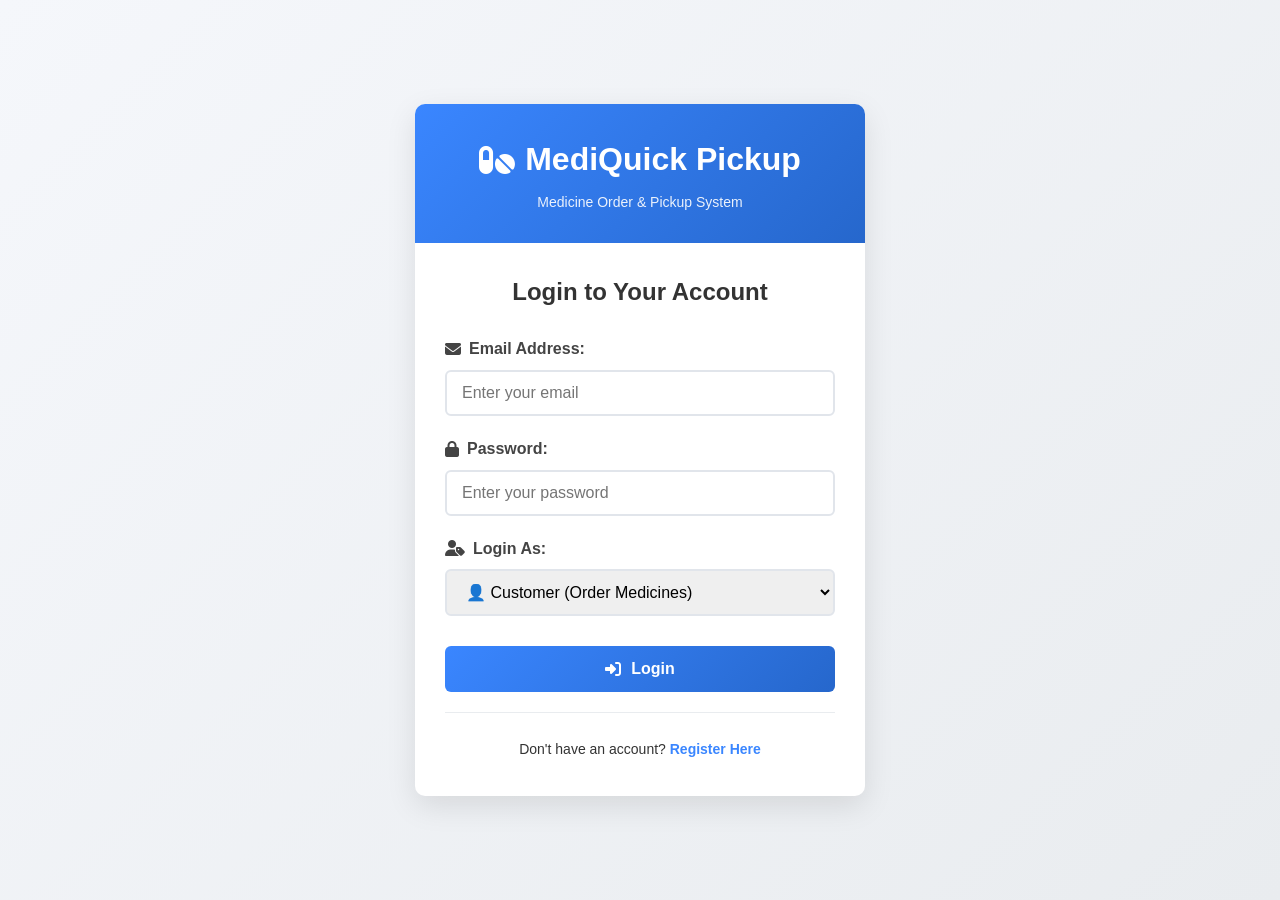
<file: index.html>
<!DOCTYPE html>
<html>
<head>
    <title>User Panel - MediQuick Pickup</title>
    <link rel="stylesheet" href="style.css">
    <link rel="stylesheet" href="https://cdnjs.cloudflare.com/ajax/libs/font-awesome/6.4.0/css/all.min.css">
</head>
<body onload="checkUserAccess(); loadUserOrders();">
    <div class="app-container">
        <header>
            <div class="header-content">
                <h1><i class="fas fa-pills"></i> MediQuick Pickup</h1>
                <div class="user-info">
                    <span id="userName">User</span>
                    <button class="btn-logout" onclick="logout()">
                        <i class="fas fa-sign-out-alt"></i> Logout
                    </button>
                </div>
            </div>
        </header>

        <main class="main-content">
            <div class="section-card">
                <h2><i class="fas fa-cart-plus"></i> Place New Order</h2>
                
                <div class="form-group">
                    <label for="medicines"><i class="fas fa-capsules"></i> Medicine Names (Optional):</label>
                    <input type="text" id="medicines" placeholder="e.g., Paracetamol 500mg, Vitamin C tablets" class="form-control">
                    <small class="hint">Separate multiple medicines with commas</small>
                </div>

                <div class="form-group">
                    <label for="prescription"><i class="fas fa-file-medical"></i> Upload Prescription (Optional):</label>
                    <div class="file-upload">
                        <input type="file" id="prescription" accept="image/*,.pdf">
                        <label for="prescription" class="file-label">
                            <i class="fas fa-cloud-upload-alt"></i> Choose File
                        </label>
                        <span id="fileName">No file chosen</span>
                    </div>
                    <small class="hint">Upload doctor's prescription image or PDF</small>
                </div>

                <div class="form-group">
                    <label><i class="fas fa-clock"></i> Order Priority:</label>
                    <div class="order-type-options">
                        <label class="option-card">
                            <input type="radio" name="orderType" value="normal" checked>
                            <div class="option-content">
                                <i class="fas fa-clock"></i>
                                <h4>Normal Order</h4>
                                <p>Ready in 30-60 minutes</p>
                                <p class="price-info">No extra charge</p>
                            </div>
                        </label>
                        <label class="option-card emergency">
                            <input type="radio" name="orderType" value="emergency">
                            <div class="option-content">
                                <i class="fas fa-bolt"></i>
                                <h4>Emergency Priority</h4>
                                <p>Ready in 10-15 minutes</p>
                                <p class="price-info">+₹100 priority fee</p>
                            </div>
                        </label>
                    </div>
                </div>

                <div class="order-notice">
                    <i class="fas fa-info-circle"></i>
                    <p>You'll be notified when ready for pickup.</p>
                </div>

                <button class="btn-primary" onclick="placeOrder()">
                    <i class="fas fa-paper-plane"></i> Place Order
                </button>
            </div>

            <div class="section-card">
                <h2><i class="fas fa-history"></i> Your Orders</h2>
                <div id="userOrders" class="orders-container">
                </div>
            </div>
        </main>

        <footer>
            <p>© 2023 MediQuick - Medicine Pickup Service </p>
        </footer>
    </div>

    <script src="script.js"></script>
</body>

</html>
</file>
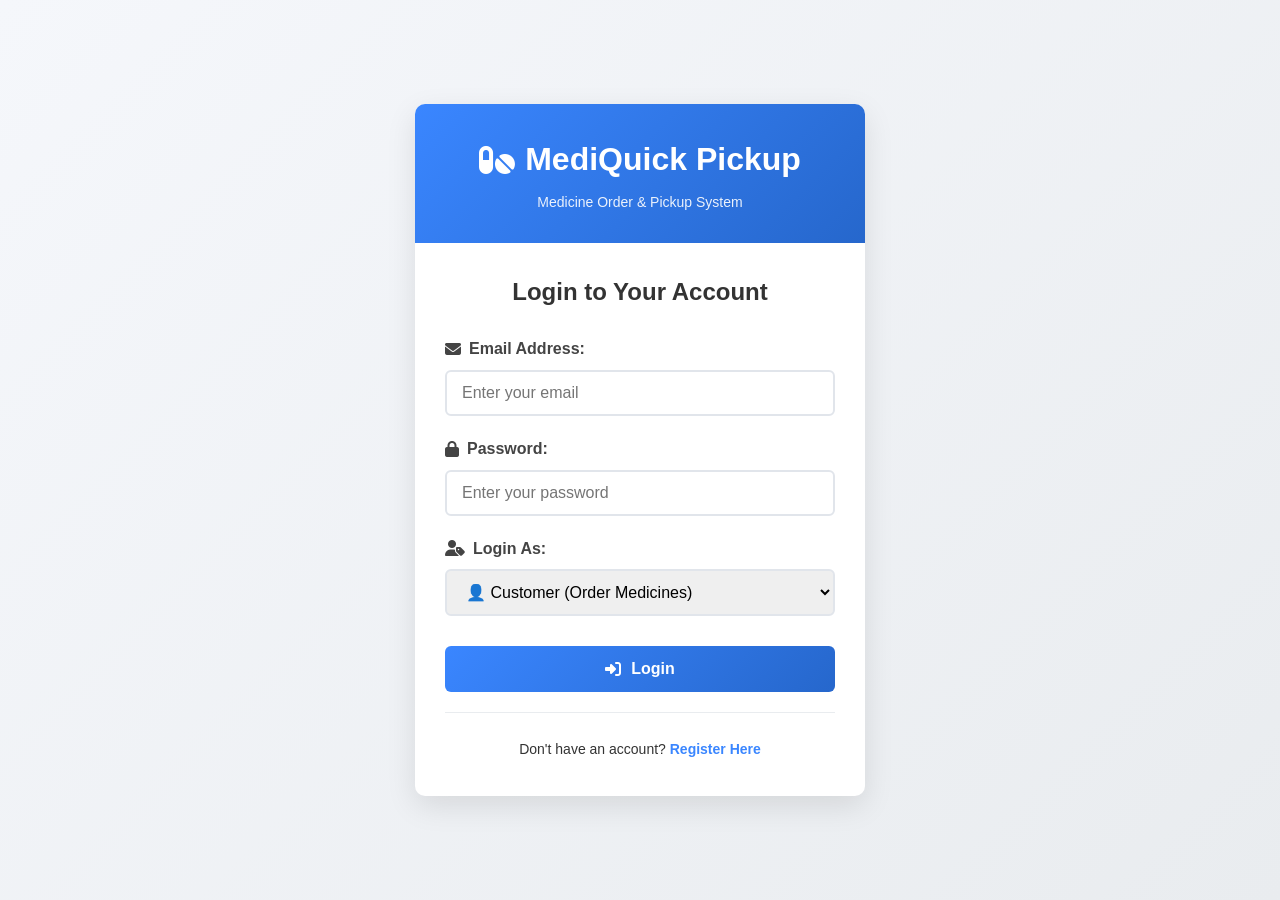
<file: login.html>
<!DOCTYPE html>
<html>
<head>
    <title>Login - MediQuick Pickup</title>
    <link rel="stylesheet" href="style.css">
    <link rel="stylesheet" href="https://cdnjs.cloudflare.com/ajax/libs/font-awesome/6.4.0/css/all.min.css">
</head>
<body>
    <div class="auth-container">
        <div class="auth-card">
            <div class="auth-header">
                <h1><i class="fas fa-pills"></i> MediQuick Pickup</h1>
                <p>Medicine Order & Pickup System</p>
            </div>

            <div class="auth-body">
                <h2>Login to Your Account</h2>
                
                <div class="form-group">
                    <label for="loginEmail"><i class="fas fa-envelope"></i> Email Address:</label>
                    <input type="email" id="loginEmail" placeholder="Enter your email" class="form-control">
                </div>

                <div class="form-group">
                    <label for="loginPassword"><i class="fas fa-lock"></i> Password:</label>
                    <input type="password" id="loginPassword" placeholder="Enter your password" class="form-control">
                </div>

                <div class="form-group">
                    <label for="loginRole"><i class="fas fa-user-tag"></i> Login As:</label>
                    <select id="loginRole" class="form-control">
                        <option value="user">👤 Customer (Order Medicines)</option>
                        <option value="pharmacy">🏥 Pharmacy Staff (Prepare Orders)</option>
                    </select>
                </div>

                <button class="btn-primary btn-block" onclick="login()">
                    <i class="fas fa-sign-in-alt"></i> Login
                </button>

                <div class="auth-footer">
                    <p>Don't have an account? <a href="register.html">Register Here</a></p>
                    
                </div>
            </div>
        </div>
    </div>

    <script src="script.js"></script>
</body>
</html>
</file>
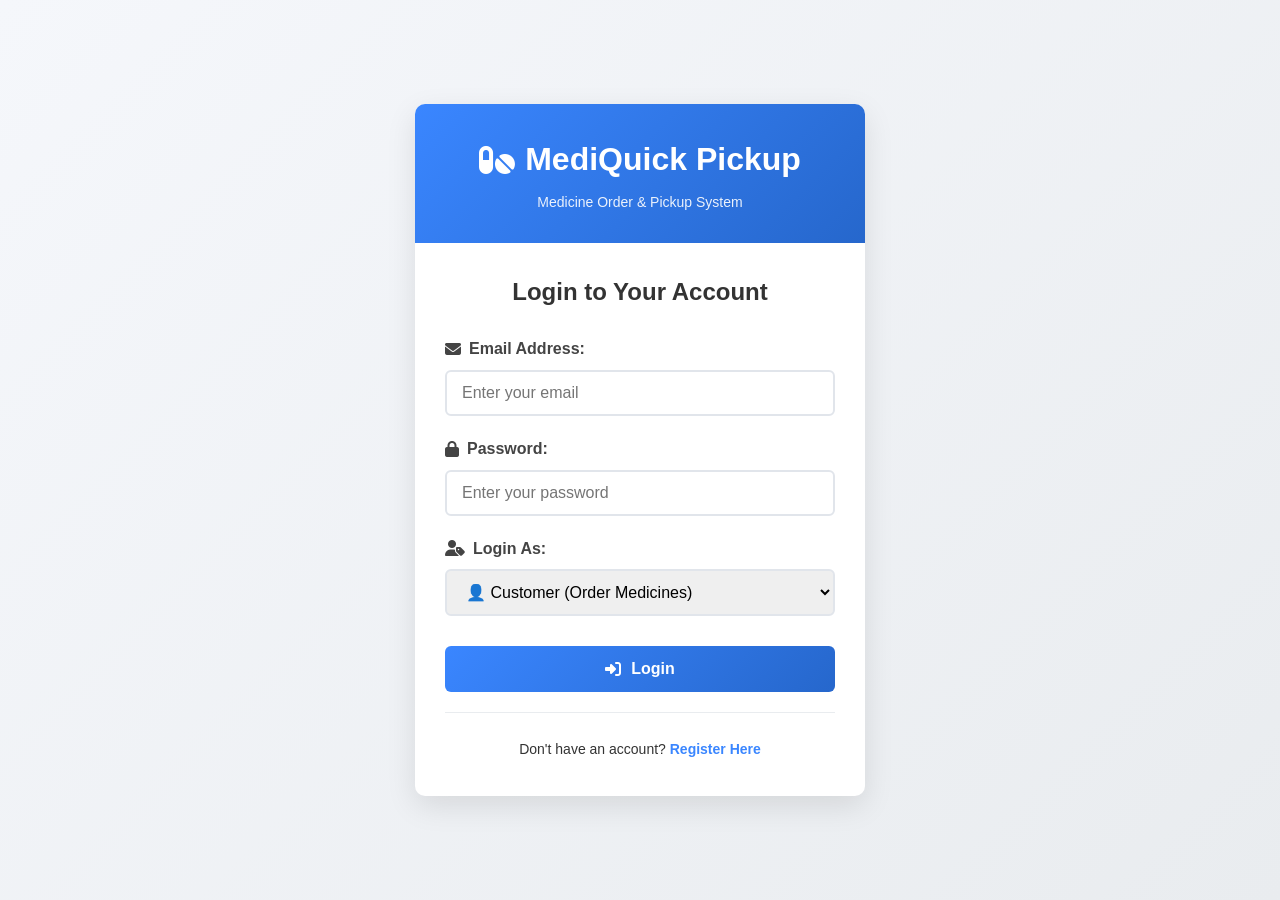
<file: pharmacy.html>
<!DOCTYPE html>
<html>
<head>
    <title>Pharmacy Panel - MediQuick</title>
    <link rel="stylesheet" href="style.css">
    <link rel="stylesheet" href="https://cdnjs.cloudflare.com/ajax/libs/font-awesome/6.4.0/css/all.min.css">
</head>
<body onload="checkPharmacyAccess(); loadPharmacyOrders(); displayPharmacyInfo();">
    <div class="app-container">
        <header>
            <div class="header-content">
                <h1><i class="fas fa-clinic-medical"></i> Pharmacy Dashboard</h1>
                <div class="user-info">
                    <span id="pharmacyName">Pharmacy</span>
                    <button class="btn-logout" onclick="logout()">
                        <i class="fas fa-sign-out-alt"></i> Logout
                    </button>
                </div>
            </div>
        </header>

        <main class="main-content">
            <div class="pharmacy-dashboard-header">
                <div class="stats-bar">
                    <div class="stat-card">
                        <i class="fas fa-bell"></i>
                        <h3 id="availableCount">0</h3>
                        <p>Available Orders</p>
                    </div>
                    <div class="stat-card">
                        <i class="fas fa-check-circle"></i>
                        <h3 id="myOrdersCount">0</h3>
                        <p>My Orders</p>
                    </div>
                    <div class="stat-card">
                        <i class="fas fa-truck-loading"></i>
                        <h3 id="readyCount">0</h3>
                        <p>Ready Orders</p>
                    </div>
                </div>
                
                <div id="pharmacyAddressDisplay" class="pharmacy-address-display">
                   
                </div>
            </div>T

            <div class="section-card">
                <h2><i class="fas fa-inbox"></i> Available Orders </h2>
                <div class="orders-filter">
                    <button class="filter-btn active" onclick="filterOrders('all')">All Orders</button>
                    <button class="filter-btn" onclick="filterOrders('available')">Available Now</button>
                    <button class="filter-btn" onclick="filterOrders('myorders')">My Orders</button>
                    <button class="filter-btn" onclick="filterOrders('emergency')">Emergency</button>
                </div>
                <div id="pharmacyOrders" class="orders-container">
                </div>
            </div>
        </main>

        <footer>
            <p>© 2026 MediQuick Pharmacy Dashboard</p>
        </footer>
    </div>

    <script src="script.js"></script>
</body>

</html>
</file>
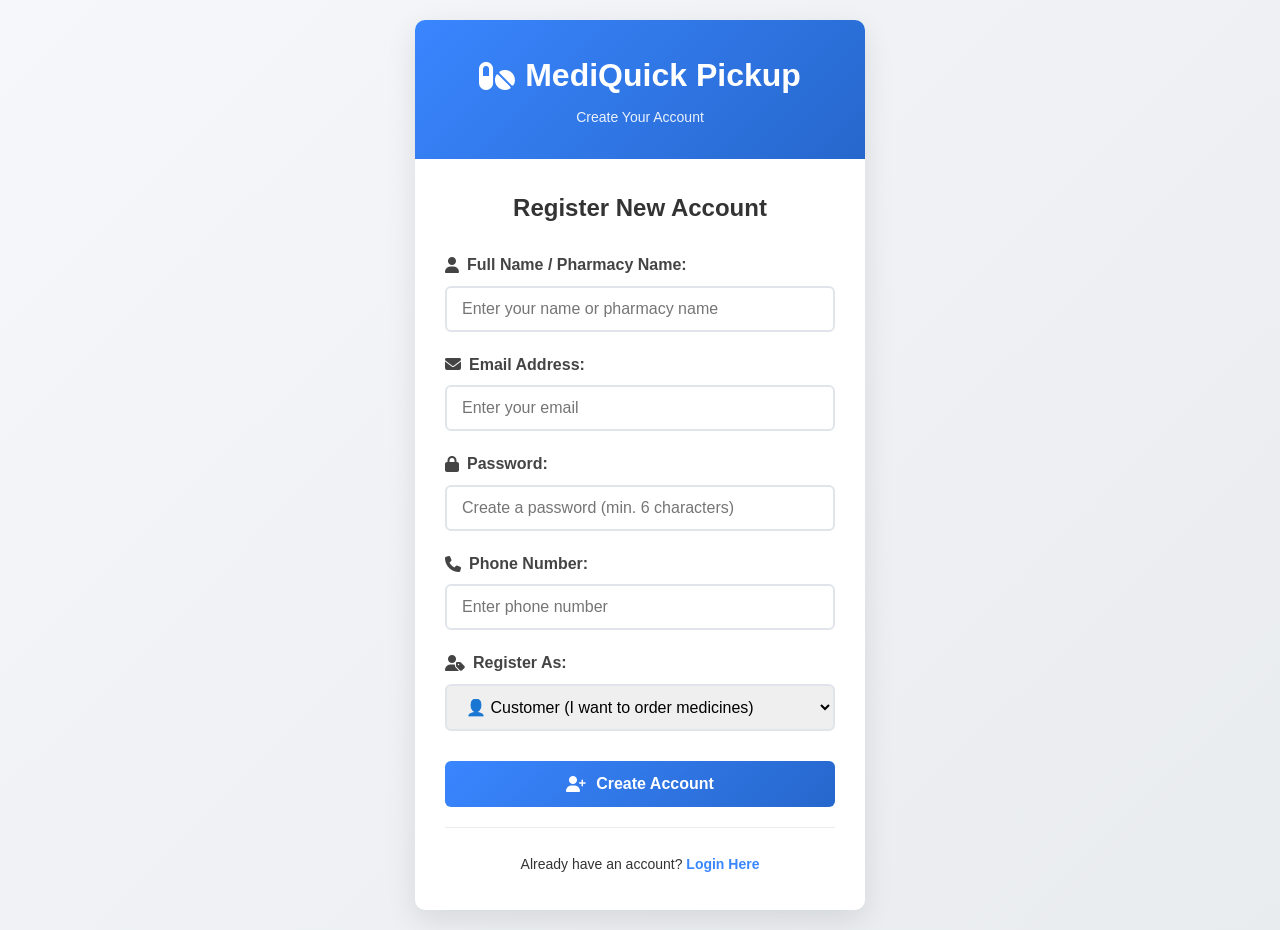
<file: register.html>
<!DOCTYPE html>
<html>
<head>
    <title>Register - MediQuick Pickup</title>
    <link rel="stylesheet" href="style.css">
    <link rel="stylesheet" href="https://cdnjs.cloudflare.com/ajax/libs/font-awesome/6.4.0/css/all.min.css">
</head>
<body>
    <div class="auth-container">
        <div class="auth-card">
            <div class="auth-header">
                <h1><i class="fas fa-pills"></i> MediQuick Pickup</h1>
                <p>Create Your Account</p>
            </div>

            <div class="auth-body">
                <h2>Register New Account</h2>
                
                <div class="form-group">
                    <label for="regName"><i class="fas fa-user"></i> Full Name / Pharmacy Name:</label>
                    <input type="text" id="regName" placeholder="Enter your name or pharmacy name" class="form-control">
                </div>

                <div class="form-group">
                    <label for="regEmail"><i class="fas fa-envelope"></i> Email Address:</label>
                    <input type="email" id="regEmail" placeholder="Enter your email" class="form-control">
                </div>

                <div class="form-group">
                    <label for="regPassword"><i class="fas fa-lock"></i> Password:</label>
                    <input type="password" id="regPassword" placeholder="Create a password (min. 6 characters)" class="form-control">
                </div>

                <div class="form-group">
                    <label for="regPhone"><i class="fas fa-phone"></i> Phone Number:</label>
                    <input type="tel" id="regPhone" placeholder="Enter phone number" class="form-control">
                </div>

                <div class="form-group">
                    <label for="regRole"><i class="fas fa-user-tag"></i> Register As:</label>
                    <select id="regRole" class="form-control">
                        <option value="user">👤 Customer (I want to order medicines)</option>
                        <option value="pharmacy">🏥 Pharmacy (I own/manage a pharmacy)</option>
                    </select>
                </div>

                <div id="pharmacyFields" style="display: none;">
                    <div class="form-group">
                        <label><i class="fas fa-map-marker-alt"></i> Pharmacy Address:</label>
                        <div class="address-input">
                            <div class="form-group">
                                <input type="text" id="regStreet" placeholder="Street Address" class="form-control">
                            </div>
                            <div class="form-group">
                                <input type="text" id="regCity" placeholder="City" class="form-control">
                            </div>
                            <div class="form-group full-width">
                                <input type="text" id="regFullAddress" placeholder="Full Address (for maps)" class="form-control">
                            </div>
                        </div>
                    </div>
                    
                    <div class="role-description">
                        <i class="fas fa-info-circle"></i>
                        <p>Your pharmacy address will be shown to customers.</p>
                    </div>
                </div>

                <div id="userFields">
                    
                </div>

                <button class="btn-primary btn-block" onclick="register()">
                    <i class="fas fa-user-plus"></i> Create Account
                </button>

                <div class="auth-footer">
                    <p>Already have an account? <a href="login.html">Login Here</a></p>
                    
                </div>
            </div>
        </div>
    </div>

    <script>
        document.getElementById('regRole').addEventListener('change', function() {
            const pharmacyFields = document.getElementById('pharmacyFields');
            const userFields = document.getElementById('userFields');
            
            if (this.value === 'pharmacy') {
                pharmacyFields.style.display = 'block';
                userFields.innerHTML = `
                    <div class="role-description">
                        <i class="fas fa-info-circle"></i>
                        <p>As a <strong>Pharmacy</strong>, you will receive customer orders and prepare them for pickup at your location.</p>
                    </div>
                `;
            } else {
                pharmacyFields.style.display = 'none';
                userFields.innerHTML = `
                    <div class="role-description">
                        <i class="fas fa-info-circle"></i>
                        <p>As a <strong>Customer</strong>, you can order medicines from multiple pharmacies and pick them up.</p>
                    </div>
                `;
            }
        });
    </script>
    
    <script src="script.js"></script>
</body>

</html>
</file>
<file: style.css>
* {
    margin: 0;
    padding: 0;
    box-sizing: border-box;
}

body {
    font-family: 'Segoe UI', Tahoma, Geneva, Verdana, sans-serif;
    background-color: #f5f7fb;
    color: #333;
    line-height: 1.6;
}

.app-container {
    min-height: 100vh;
    display: flex;
    flex-direction: column;
}

header {
    background: linear-gradient(135deg, #3a86ff 0%, #2667cc 100%);
    color: white;
    padding: 15px 20px;
    box-shadow: 0 2px 10px rgba(0, 0, 0, 0.1);
}

.header-content {
    max-width: 1200px;
    margin: 0 auto;
    display: flex;
    justify-content: space-between;
    align-items: center;
}

header h1 {
    font-size: 1.8rem;
    display: flex;
    align-items: center;
    gap: 10px;
}

.user-info {
    display: flex;
    align-items: center;
    gap: 15px;
}

/* Main Content */
.main-content {
    max-width: 1200px;
    margin: 30px auto;
    padding: 0 20px;
    flex: 1;
    width: 100%;
}

/* Section Cards */
.section-card {
    background: white;
    border-radius: 10px;
    padding: 25px;
    margin-bottom: 25px;
    box-shadow: 0 4px 15px rgba(0, 0, 0, 0.05);
    border: 1px solid #e1e5eb;
}

.section-card h2 {
    color: #2667cc;
    margin-bottom: 20px;
    padding-bottom: 10px;
    border-bottom: 2px solid #f0f2f5;
    display: flex;
    align-items: center;
    gap: 10px;
}

/* Form Styles */
.form-group {
    margin-bottom: 20px;
}

.form-group label {
    display: block;
    margin-bottom: 8px;
    font-weight: 600;
    color: #444;
    display: flex;
    align-items: center;
    gap: 8px;
}

.form-control {
    width: 100%;
    padding: 12px 15px;
    border: 2px solid #e1e5eb;
    border-radius: 6px;
    font-size: 16px;
    transition: border-color 0.3s;
}

.form-control:focus {
    outline: none;
    border-color: #3a86ff;
}

.hint {
    color: #666;
    font-size: 14px;
    margin-top: 5px;
    display: block;
}

/* File Upload */
.file-upload {
    display: flex;
    align-items: center;
    gap: 10px;
    flex-wrap: wrap;
}

.file-upload input[type="file"] {
    display: none;
}

.file-label {
    background: #e9ecef;
    padding: 10px 20px;
    border-radius: 6px;
    cursor: pointer;
    display: inline-flex;
    align-items: center;
    gap: 8px;
    border: 2px dashed #adb5bd;
    transition: all 0.3s;
}

.file-label:hover {
    background: #dee2e6;
    border-color: #6c757d;
}

#fileName {
    color: #666;
    font-size: 14px;
}

.order-type-options {
    display: grid;
    grid-template-columns: repeat(auto-fit, minmax(200px, 1fr));
    gap: 15px;
    margin-top: 10px;
}

.option-card {
    border: 2px solid #e1e5eb;
    border-radius: 8px;
    padding: 15px;
    cursor: pointer;
    transition: all 0.3s;
    position: relative;
}

.option-card input {
    display: none;
}

.option-card.emergency {
    border-color: #ff6b6b;
    background: #fff5f5;
}

.option-content {
    text-align: center;
}

.option-content i {
    font-size: 24px;
    color: #3a86ff;
    margin-bottom: 10px;
}

.option-card.emergency .option-content i {
    color: #ff6b6b;
}

.option-content h4 {
    margin-bottom: 5px;
    color: #333;
}

.option-content p {
    color: #666;
    font-size: 14px;
    margin: 3px 0;
}

.price-info {
    font-weight: bold;
    margin-top: 5px;
    padding-top: 5px;
    border-top: 1px dashed #ddd;
    font-size: 15px;
}

.option-card.emergency .price-info {
    color: #dc3545;
}

.option-card input:checked + .option-content {
    background: #e8f4ff;
    border-radius: 5px;
    padding: 5px;
}

.option-card.emergency input:checked + .option-content {
    background: #ffebee;
}

/* Buttons */
.btn-primary {
    background: linear-gradient(135deg, #3a86ff 0%, #2667cc 100%);
    color: white;
    border: none;
    padding: 14px 28px;
    border-radius: 6px;
    font-size: 16px;
    font-weight: 600;
    cursor: pointer;
    display: inline-flex;
    align-items: center;
    justify-content: center;
    gap: 10px;
    transition: all 0.3s;
    width: 100%;
    margin-top: 10px;
}

.btn-primary:hover {
    transform: translateY(-2px);
    box-shadow: 0 5px 15px rgba(58, 134, 255, 0.3);
}

.btn-block {
    width: 100%;
}

.btn-logout {
    background: rgba(255, 255, 255, 0.2);
    color: white;
    border: 1px solid rgba(255, 255, 255, 0.3);
    padding: 8px 15px;
    border-radius: 4px;
    cursor: pointer;
    display: flex;
    align-items: center;
    gap: 8px;
    transition: background 0.3s;
}

.btn-logout:hover {
    background: rgba(255, 255, 255, 0.3);
}

/* Order Notice */
.order-notice {
    background: #e8f4ff;
    border-left: 4px solid #3a86ff;
    padding: 15px;
    border-radius: 6px;
    margin: 20px 0;
    display: flex;
    gap: 15px;
    align-items: flex-start;
}

.order-notice i {
    color: #3a86ff;
    font-size: 20px;
    margin-top: 2px;
}

.order-notice p {
    margin: 0;
    color: #333;
}

/* Orders Container */
.orders-container {
    display: flex;
    flex-direction: column;
    gap: 15px;
}

.no-orders {
    text-align: center;
    color: #666;
    padding: 40px;
    background: #f8f9fa;
    border-radius: 8px;
    border: 2px dashed #dee2e6;
    font-style: italic;
}

.order-card {
    background: white;
    border: 1px solid #e1e5eb;
    border-radius: 8px;
    padding: 20px;
    transition: all 0.3s;
    border-left: 4px solid #3a86ff;
}

.order-card:hover {
    box-shadow: 0 4px 12px rgba(0, 0, 0, 0.08);
}

.order-card.pending {
    border-left-color: #ffd166;
}

.order-card.ready-for-pickup {
    border-left-color: #06d6a0;
}

.order-card.rejected {
    border-left-color: #ef476f;
}

.order-card.emergency {
    border-left-color: #ff6b6b;
}

.order-header {
    display: flex;
    justify-content: space-between;
    align-items: flex-start;
    margin-bottom: 10px;
    flex-wrap: wrap;
    gap: 10px;
}

.order-id {
    font-weight: 600;
    color: #444;
    font-size: 16px;
}

.order-status {
    padding: 4px 12px;
    border-radius: 20px;
    font-size: 14px;
    font-weight: 600;
    display: inline-block;
}

.status-pending {
    background: #fff3cd;
    color: #856404;
}

.status-ready {
    background: #d1ecf1;
    color: #0c5460;
}

.status-rejected {
    background: #f8d7da;
    color: #721c24;
}

.order-details p {
    margin-bottom: 8px;
    color: #555;
}

.order-details strong {
    color: #333;
    margin-right: 5px;
}

.order-actions {
    display: flex;
    gap: 10px;
    margin-top: 15px;
    flex-wrap: wrap;
}

.btn-action {
    padding: 8px 16px;
    border-radius: 4px;
    border: none;
    cursor: pointer;
    font-weight: 600;
    transition: all 0.3s;
    display: inline-flex;
    align-items: center;
    gap: 8px;
    font-size: 14px;
}

.btn-ready {
    background: #06d6a0;
    color: white;
}

.btn-ready:hover {
    background: #05b587;
}

.btn-reject {
    background: #ef476f;
    color: white;
}

.btn-reject:hover {
    background: #d43f63;
}

.btn-view {
    background: #3a86ff;
    color: white;
}

.btn-view:hover {
    background: #2667cc;
}

/* Accept Button */
.btn-accept {
    background: #06d6a0;
    color: white;
    border: none;
    padding: 10px 20px;
    border-radius: 4px;
    cursor: pointer;
    font-weight: 600;
    transition: all 0.3s;
    display: inline-flex;
    align-items: center;
    gap: 8px;
    font-size: 14px;
}

.btn-accept:hover {
    background: #05b587;
    transform: scale(1.05);
}

/* Priority Badge */
.priority-badge {
    background: #ff6b6b;
    color: white;
    padding: 3px 10px;
    border-radius: 12px;
    font-size: 12px;
    font-weight: 600;
    margin-left: 10px;
}

/* Priority Display */
.order-priority {
    display: inline-block;
    padding: 3px 8px;
    border-radius: 4px;
    font-size: 12px;
    font-weight: 600;
    margin-left: 10px;
}

.priority-normal {
    background: #e8f4ff;
    color: #2667cc;
}

.priority-emergency {
    background: #ffeaea;
    color: #dc3545;
}

/* Pickup Instructions */
.pickup-instructions {
    background: #d1ecf1;
    border-left: 4px solid #0c5460;
    padding: 10px 15px;
    border-radius: 4px;
    margin-top: 10px;
    font-size: 14px;
    display: flex;
    align-items: center;
    gap: 10px;
}

.pickup-instructions i {
    color: #0c5460;
}

/* Accepted Order Badge */
.accepted-badge {
    background: #06d6a0;
    color: white;
    padding: 3px 10px;
    border-radius: 12px;
    font-size: 12px;
    font-weight: 600;
    margin-left: 10px;
    display: inline-flex;
    align-items: center;
    gap: 5px;
}

/* Visible to All Badge */
.visible-badge {
    background: #ffc107;
    color: #856404;
    padding: 3px 10px;
    border-radius: 12px;
    font-size: 12px;
    font-weight: 600;
    margin-left: 10px;
    display: inline-flex;
    align-items: center;
    gap: 5px;
}

/* Pharmacy Stats */
.stats-bar {
    display: grid;
    grid-template-columns: repeat(auto-fit, minmax(200px, 1fr));
    gap: 20px;
    margin-bottom: 30px;
}

.stat-card {
    background: white;
    padding: 20px;
    border-radius: 10px;
    text-align: center;
    box-shadow: 0 4px 15px rgba(0, 0, 0, 0.05);
    border: 1px solid #e1e5eb;
}

.stat-card i {
    font-size: 32px;
    margin-bottom: 10px;
}

.stat-card:nth-child(1) i { color: #ffd166; }
.stat-card:nth-child(2) i { color: #06d6a0; }
.stat-card:nth-child(3) i { color: #ef476f; }

.stat-card h3 {
    font-size: 28px;
    margin-bottom: 5px;
    color: #333;
}

.stat-card p {
    color: #666;
    font-size: 14px;
}

/* Pharmacy Instructions */
.pharmacy-instructions {
    background: white;
    border-radius: 10px;
    padding: 20px;
    margin-bottom: 25px;
    box-shadow: 0 4px 15px rgba(0, 0, 0, 0.05);
    border: 1px solid #e1e5eb;
}

.pharmacy-instructions h3 {
    color: #2667cc;
    margin-bottom: 15px;
    display: flex;
    align-items: center;
    gap: 10px;
}

.pharmacy-instructions ol {
    padding-left: 20px;
    margin: 0;
}

.pharmacy-instructions li {
    margin-bottom: 10px;
    padding-left: 10px;
    color: #555;
}

.pharmacy-instructions li:last-child {
    margin-bottom: 0;
}

/* Filter Buttons */
.orders-filter {
    display: flex;
    gap: 10px;
    margin-bottom: 20px;
    flex-wrap: wrap;
}

.filter-btn {
    padding: 8px 20px;
    background: #e9ecef;
    border: none;
    border-radius: 4px;
    cursor: pointer;
    transition: all 0.3s;
    font-weight: 600;
    color: #666;
    font-size: 14px;
}

.filter-btn.active {
    background: #3a86ff;
    color: white;
}

.filter-btn:hover:not(.active) {
    background: #dee2e6;
}

/* Auth Pages */
.auth-container {
    min-height: 100vh;
    display: flex;
    align-items: center;
    justify-content: center;
    padding: 20px;
    background: linear-gradient(135deg, #f5f7fb 0%, #e9ecef 100%);
}

.auth-card {
    background: white;
    border-radius: 10px;
    box-shadow: 0 10px 30px rgba(0, 0, 0, 0.1);
    width: 100%;
    max-width: 450px;
    overflow: hidden;
}

.auth-header {
    background: linear-gradient(135deg, #3a86ff 0%, #2667cc 100%);
    color: white;
    padding: 30px;
    text-align: center;
}

.auth-header h1 {
    font-size: 2rem;
    margin-bottom: 5px;
    display: flex;
    align-items: center;
    justify-content: center;
    gap: 10px;
}

.auth-header p {
    opacity: 0.9;
    font-size: 14px;
}

.auth-body {
    padding: 30px;
}

.auth-body h2 {
    text-align: center;
    margin-bottom: 25px;
    color: #333;
    font-size: 1.5rem;
}

.auth-footer {
    margin-top: 20px;
    text-align: center;
    padding-top: 20px;
    border-top: 1px solid #e9ecef;
}

.auth-footer p {
    margin: 5px 0;
    font-size: 14px;
}

.auth-footer a {
    color: #3a86ff;
    text-decoration: none;
    font-weight: 600;
}

.auth-footer a:hover {
    text-decoration: underline;
}

/* Role Description Box */
.role-description {
    background: #e8f4ff;
    border-left: 4px solid #3a86ff;
    padding: 12px 15px;
    border-radius: 6px;
    margin: 15px 0;
    display: flex;
    gap: 12px;
    align-items: flex-start;
}

.role-description i {
    color: #3a86ff;
    font-size: 18px;
    margin-top: 2px;
}

.role-description p {
    margin: 0;
    color: #333;
    font-size: 14px;
    line-height: 1.5;
}

/* Demo Info */
.demo-info {
    background: #fff3cd;
    border: 1px solid #ffeaa7;
    border-radius: 6px;
    padding: 10px 15px;
    margin-top: 15px;
    font-size: 13px;
    color: #856404;
    display: flex;
    align-items: center;
    gap: 8px;
}

.demo-info i {
    color: #f39c12;
}

/* Footer */
footer {
    background: #333;
    color: white;
    text-align: center;
    padding: 20px;
    margin-top: 30px;
    font-size: 14px;
}

/* Prescription Viewer */
.prescription-modal {
    position: fixed;
    top: 0;
    left: 0;
    width: 100%;
    height: 100%;
    background: rgba(0, 0, 0, 0.8);
    display: flex;
    align-items: center;
    justify-content: center;
    z-index: 1000;
}

.prescription-content {
    background: white;
    padding: 20px;
    border-radius: 10px;
    max-width: 90%;
    max-height: 90%;
    overflow: auto;
    position: relative;
}

.prescription-content img {
    max-width: 100%;
    border-radius: 5px;
    border: 1px solid #ddd;
}

.close-modal {
    position: absolute;
    top: 10px;
    right: 10px;
    background: #ef476f;
    color: white;
    border: none;
    width: 30px;
    height: 30px;
    border-radius: 50%;
    cursor: pointer;
    font-size: 18px;
    display: flex;
    align-items: center;
    justify-content: center;
    z-index: 1001;
}

/* Clear Data Button */
.btn-clear {
    background: #dc3545;
    color: white;
    border: none;
    padding: 8px 15px;
    border-radius: 4px;
    cursor: pointer;
    margin-top: 20px;
    display: inline-flex;
    align-items: center;
    gap: 8px;
    font-size: 14px;
}

.btn-clear:hover {
    background: #c82333;
}

/* Pharmacy Dashboard Header */
.pharmacy-dashboard-header {
    display: flex;
    justify-content: space-between;
    align-items: flex-start;
    margin-bottom: 20px;
    flex-wrap: wrap;
    gap: 20px;
}

.pharmacy-address-display {
    background: #e8f4ff;
    padding: 15px;
    border-radius: 8px;
    border-left: 4px solid #3a86ff;
    font-size: 14px;
    flex: 1;
    min-width: 300px;
}

.pharmacy-address-display strong {
    color: #2667cc;
    margin-right: 5px;
}

/* Pharmacy Info in Orders */
.order-pharmacy-info {
    background: #e8f4ff;
    border-left: 4px solid #3a86ff;
    padding: 15px;
    border-radius: 6px;
    margin-top: 15px;
}

.order-pharmacy-info h4 {
    color: #2667cc;
    margin-bottom: 10px;
    display: flex;
    align-items: center;
    gap: 10px;
}

/* Map Button */
.btn-map {
    background: #06d6a0;
    color: white;
    border: none;
    padding: 8px 15px;
    border-radius: 4px;
    cursor: pointer;
    font-size: 14px;
    display: inline-flex;
    align-items: center;
    gap: 8px;
    margin-top: 10px;
    text-decoration: none;
    transition: background 0.3s;
}

.btn-map:hover {
    background: #05b587;
    color: white;
}

/* Competition Notice */
.competition-notice {
    background: linear-gradient(135deg, #ffd166 0%, #ffc107 100%);
    border-left: 4px solid #ff9800;
    padding: 15px;
    border-radius: 6px;
    margin: 20px 0;
    color: #856404;
    font-weight: 500;
}

.competition-notice i {
    color: #ff9800;
    margin-right: 10px;
    font-size: 18px;
}

/* Commission Display */
.commission-display {
    background: #e8f4ff;
    padding: 8px 12px;
    border-radius: 4px;
    margin: 10px 0;
    font-size: 14px;
    border-left: 3px solid #3a86ff;
}

.commission-display strong {
    color: #2667cc;
}

/* Quick Action Buttons */
.quick-actions {
    display: flex;
    gap: 10px;
    margin: 20px 0;
    flex-wrap: wrap;
}

.btn-quick {
    flex: 1;
    min-width: 120px;
    padding: 12px;
    border-radius: 6px;
    border: none;
    cursor: pointer;
    font-weight: 600;
    display: flex;
    flex-direction: column;
    align-items: center;
    gap: 5px;
    transition: all 0.3s;
}

.btn-quick.accept {
    background: #06d6a0;
    color: white;
}

.btn-quick.prepare {
    background: #3a86ff;
    color: white;
}

.btn-quick.complete {
    background: #8338ec;
    color: white;
}

.btn-quick:hover {
    transform: translateY(-2px);
    box-shadow: 0 4px 10px rgba(0, 0, 0, 0.1);
}

/* Order Timer */
.order-timer {
    font-size: 12px;
    color: #666;
    background: #f8f9fa;
    padding: 3px 8px;
    border-radius: 10px;
    display: inline-flex;
    align-items: center;
    gap: 5px;
    margin-top: 5px;
}

.order-timer.urgent {
    background: #ffeaea;
    color: #dc3545;
    font-weight: bold;
}

/* New Order Alert Animation */
@keyframes pulse {
    0% { box-shadow: 0 0 0 0 rgba(6, 214, 160, 0.4); }
    70% { box-shadow: 0 0 0 10px rgba(6, 214, 160, 0); }
    100% { box-shadow: 0 0 0 0 rgba(6, 214, 160, 0); }
}

.new-order-alert {
    animation: pulse 2s infinite;
    position: relative;
}

/* Competition Message */
.competition-message {
    background: #ffeaea;
    border: 1px solid #ff6b6b;
    border-radius: 6px;
    padding: 10px;
    margin: 10px 0;
    font-size: 12px;
    color: #721c24;
    text-align: center;
}

.competition-message i {
    color: #ff6b6b;
    margin-right: 5px;
}

/* Competition Stats */
.competition-stats {
    display: grid;
    grid-template-columns: repeat(auto-fit, minmax(150px, 1fr));
    gap: 15px;
    margin: 20px 0;
}

.stat-item {
    background: white;
    padding: 15px;
    border-radius: 8px;
    text-align: center;
    border: 2px solid #e1e5eb;
}

.stat-item h4 {
    font-size: 24px;
    color: #3a86ff;
    margin-bottom: 5px;
}

.stat-item p {
    font-size: 12px;
    color: #666;
    text-transform: uppercase;
    letter-spacing: 1px;
}

/* Address Input in Registration */
.address-input {
    display: grid;
    grid-template-columns: 1fr 1fr;
    gap: 15px;
    margin-top: 10px;
}

.address-input .form-group {
    margin-bottom: 0;
}

.address-input.full-width {
    grid-column: span 2;
}

/* Responsive */
@media (max-width: 768px) {
    .header-content {
        flex-direction: column;
        gap: 15px;
        text-align: center;
    }
    
    .order-type-options {
        grid-template-columns: 1fr;
    }
    
    .stats-bar {
        grid-template-columns: 1fr;
    }
    
    .order-actions {
        flex-direction: column;
    }
    
    .order-header {
        flex-direction: column;
        align-items: flex-start;
        gap: 10px;
    }
    
    .btn-action {
        width: 100%;
        justify-content: center;
    }
    
    .auth-card {
        margin: 10px;
    }
    
    .auth-body {
        padding: 20px;
    }
    
    .main-content {
        padding: 0 15px;
    }
    
    .pharmacy-dashboard-header {
        flex-direction: column;
    }
    
    .pharmacy-address-display {
        min-width: 100%;
    }
    
    .address-input {
        grid-template-columns: 1fr;
    }
    
    .address-input.full-width {
        grid-column: span 1;
    }
    
    .competition-stats {
        grid-template-columns: repeat(2, 1fr);
    }
    
    .quick-actions {
        flex-direction: column;
    }
    
    .btn-quick {
        width: 100%;
    }
}

@media (max-width: 480px) {
    header h1 {
        font-size: 1.5rem;
    }
    
    .section-card {
        padding: 15px;
    }
    
    .btn-primary {
        padding: 12px 20px;
        font-size: 15px;
    }
    
    .stat-card h3 {
        font-size: 24px;
    }
    
    .competition-stats {
        grid-template-columns: 1fr;
    }
}
</file>
